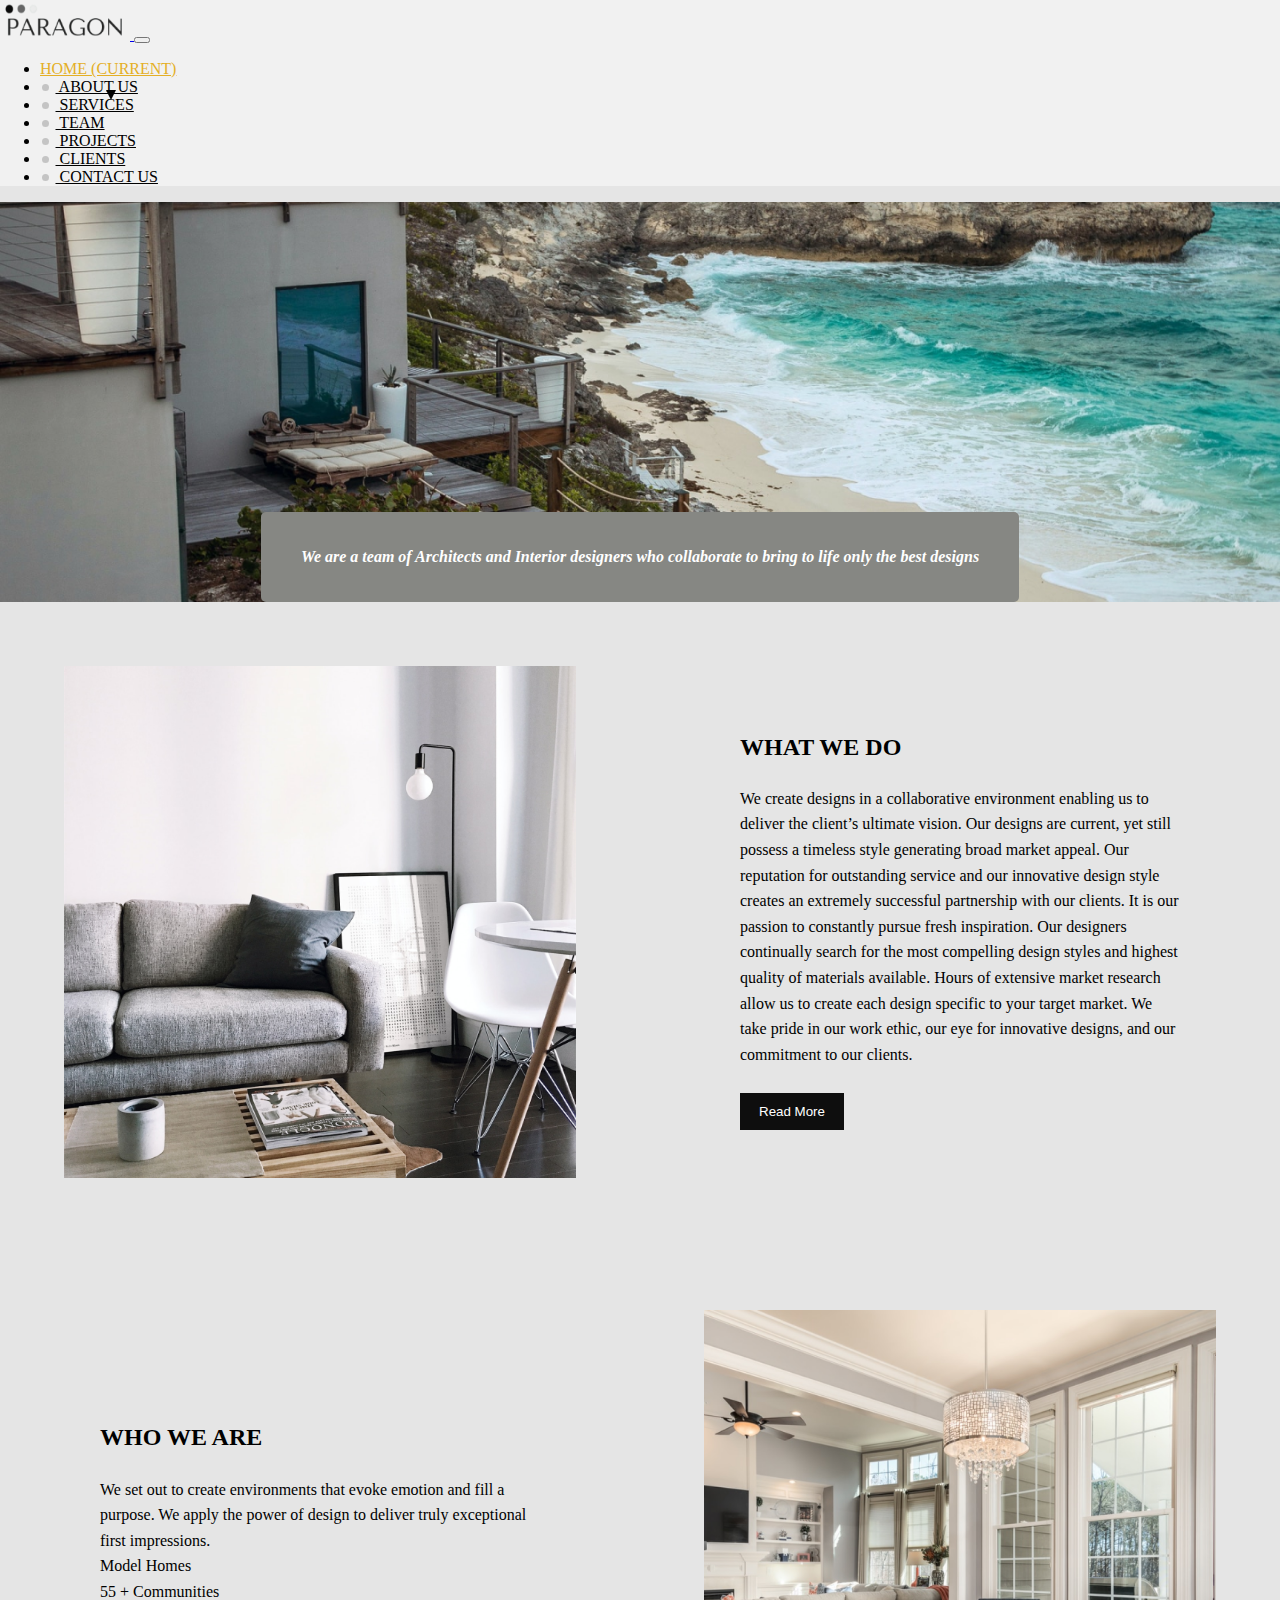
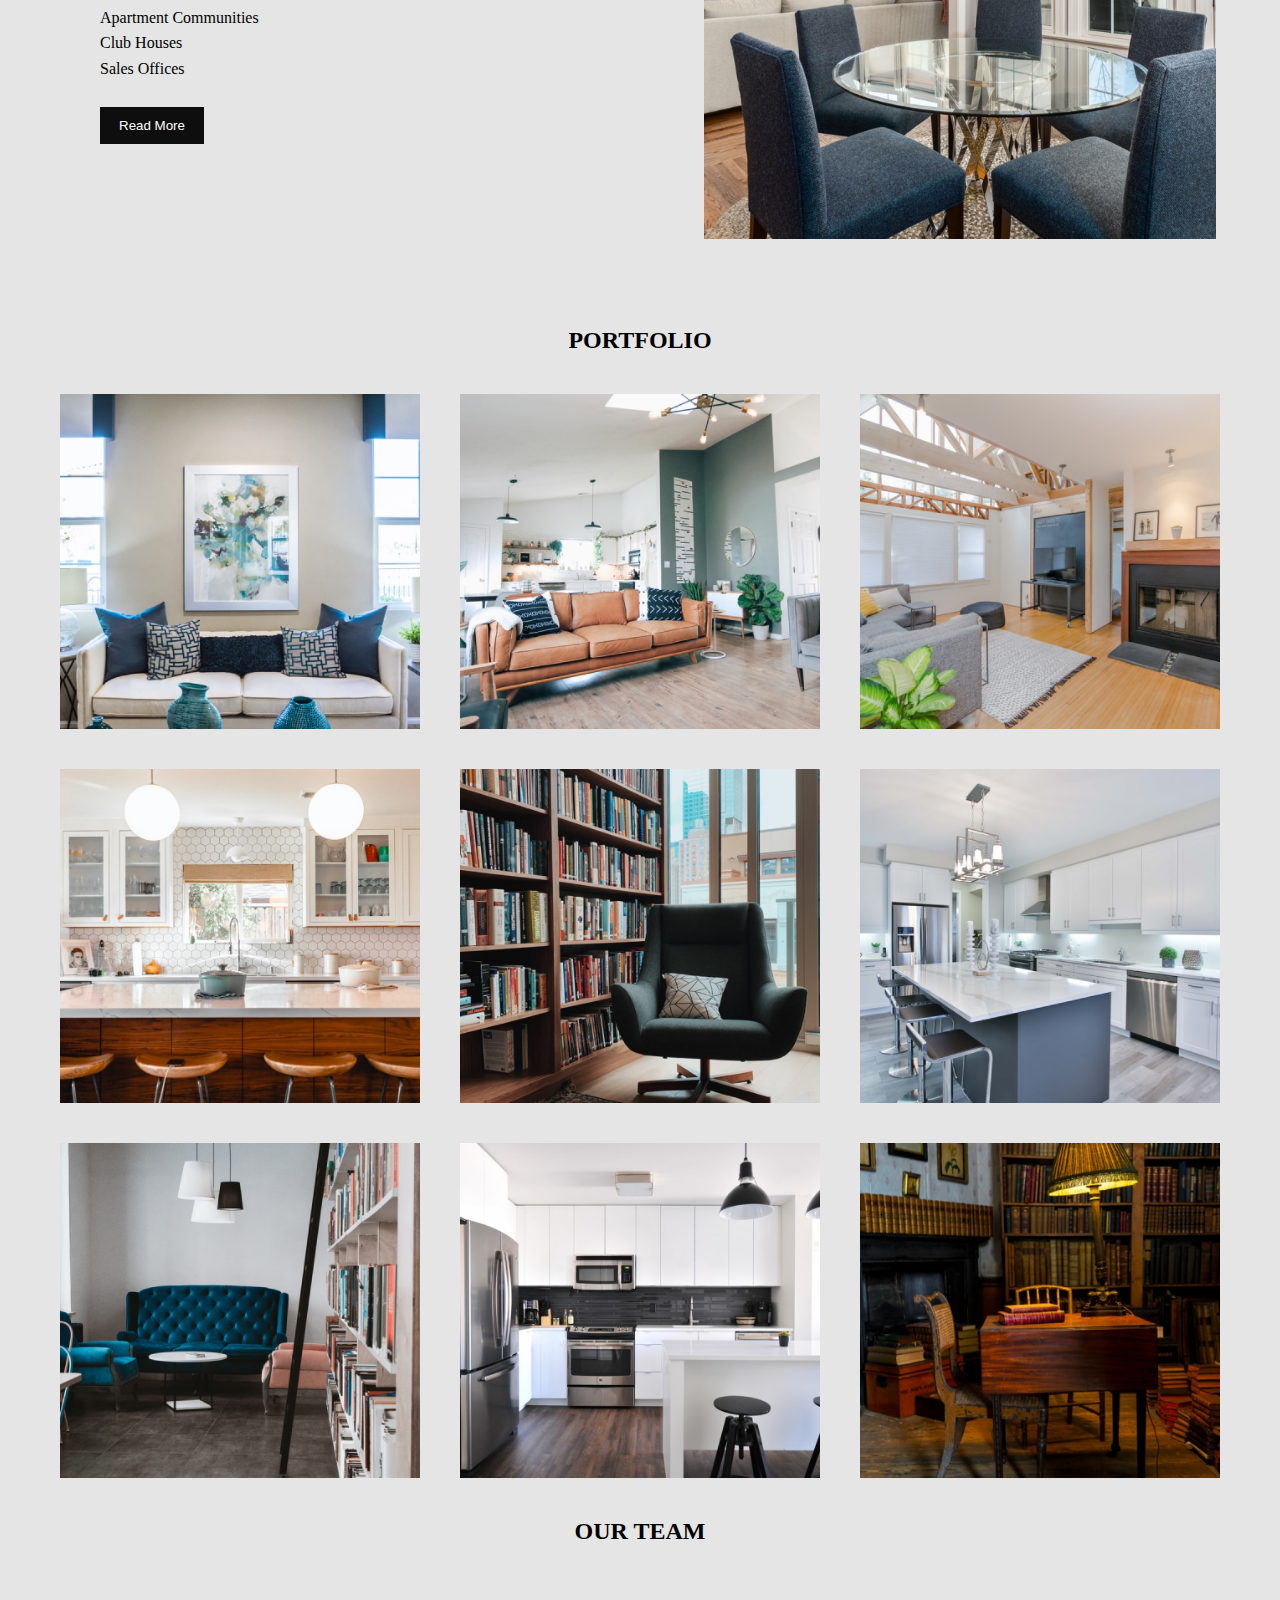
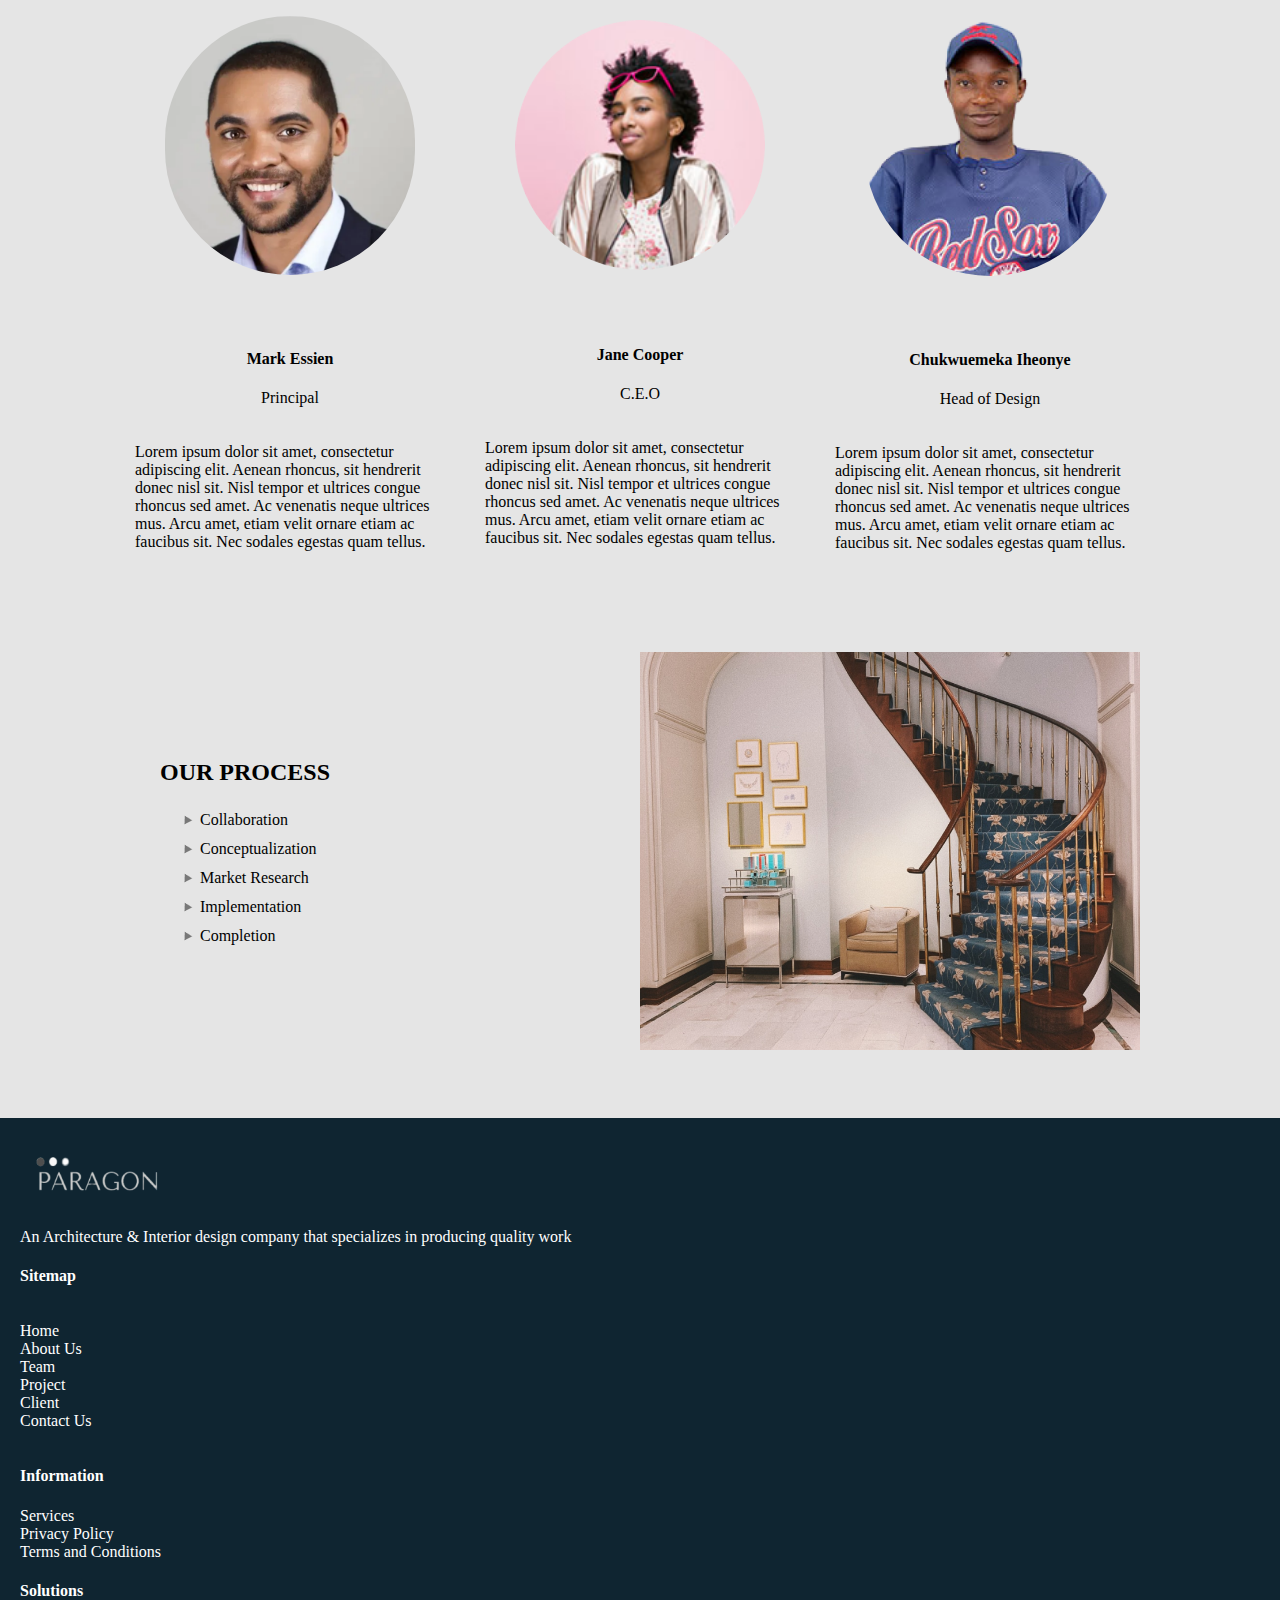
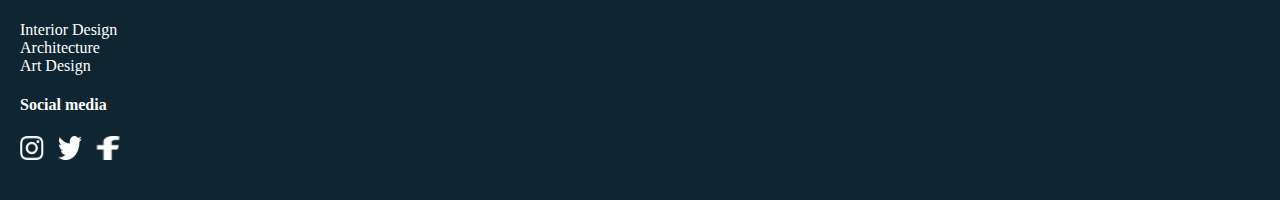
<file: index.html>
<!DOCTYPE html>
<html>
    <head>
    <meta charset="UTF-8">
    <meta name="viewport" content="width=device-width, initial-scale=1, shrink-to-fit=no">
     <link href="assets/css/style.css" rel="stylesheet">
     <!-- Bootstrap CSS -->
    <link rel="stylesheet" href="https://stackpath.bootstrapcdn.com/bootstrap/4.5.0/css/bootstrap.min.css" integrity="sha384-9aIt2nRpC12Uk9gS9baDl411NQApFmC26EwAOH8WgZl5MYYxFfc+NcPb1dKGj7Sk" crossorigin="anonymous">


        <title>Paragon</title>
    </head>
    <body>
        <!----------------------Navbar------------------->
          <nav class="navbar navbar-custom navbar-expand-lg  navbar-light">
            <a class="navbar-brand" href="index.html">
                <img src="assets/img/logo.png" width="130" height="40" alt="Paragon Logo" loading="lazy">
              </a>
            <button class="navbar-toggler" type="button" data-toggle="collapse" data-target="#navbarNav" aria-controls="navbarNav" aria-expanded="false" aria-label="Toggle navigation">
              <span class="navbar-toggler-icon"></span>
            </button>
            <div class="collapse navbar-collapse justify-content-end" id="navbarNav">
                
              <ul class="navbar-nav">
                <li class="nav-item">
                    <a class="nav-item nav-link current-page uppercase" href="#"> Home <span class="sr-only">(current)</span></a>
                </li>
                <li class="nav-item">
                    <a class="nav-link  uppercase" href="#"><span class="grey-dot"></span> About Us</a>
                </li>
                <li class="nav-item">
                    <a class="nav-link uppercase nav-black" href="#"><span class="grey-dot"></span> Services</a>
                </li>
                <li class="nav-item">
                    <a class="nav-link uppercase" href="#"><span class="grey-dot"></span> Team</a>
                </li>
                <li class="nav-item">
                    <a class="nav-link uppercase" href="#"><span class="grey-dot"></span> Projects</a>
                </li>
                <li class="nav-item">
                    <a class="nav-link uppercase" href="#"><span class="grey-dot"></span> Clients</a>
                </li>
                <li class="nav-item">
                    <a class="nav-link uppercase" href="#"><span class="grey-dot"></span> Contact Us</a>
                </li>
              </ul>
            </div>
          </nav>
        <!-------------------Cover Image----------------->
        <header id="cover-image">
        <div id="cover-text">
         <p>We are a team of Architects and Interior designers who  collaborate 
                        to bring to life only the best designs</p>
        </div>
        </header>

        <!----------What we do(wwd), who we are(wwa) section------->
        <section id="wwd-wwa">
            <div id="wwd">
                <div id="wwd-image">
                    <img class="ww-image" src="assets/img/wwd.png" loading="lazy"/>
                </div>
                <div class="wwtext-block" id="wwd-text">
                 <h2 class="wwheader-text uppercase-bold">What We Do</h2>
                 <p class="ww-text">We create designs in a collaborative environment enabling us to deliver 
                    the client’s ultimate vision. Our designs are current, yet still possess a 
                    timeless style generating broad market appeal. Our reputation for 
                    outstanding service and our innovative design style creates an extremely 
                    successful partnership with our clients.
                    
                    It is our passion to constantly pursue fresh inspiration. Our designers 
                    continually search for the most compelling design styles and highest 
                    quality of materials available. Hours of extensive market research allow 
                    us to create each design specific to your target market. We take pride in 
                    our work ethic, our eye for innovative designs, and our commitment to 
                    our clients.</p>
                    <button class="black-button">Read More</button>
                </div>
            </div>
            <div id="wwa">
                <div class="wwtext-block">
                <h2 class="wwheader-text uppercase-bold">Who We Are</h2>
                <p class="ww-text">We set out to create environments that evoke emotion and fill a purpose. 
                    We apply the power of design to deliver truly exceptional first impressions.
                    <br>
                    Model Homes<br>
                    55 + Communities<br>
                    Apartment Communities<br>
                    Club Houses<br>
                    Sales Offices</p>
                    <button class="black-button">Read More</button>
                </div>
                <div id="wwa-image">
                    <img class="ww-image" src="assets/img/wwa.png" loading="lazy"/>
                </div>
            </div>
        </section>

        <!------------------Portfolio Section----------------->
        <section id="portfolio">
            <h2 class="uppercase-bold text-center">Portfolio</h2>
            <div class="portfolio-row">
                <img class="portfolio-img" src="assets/img/P1.png" loading="lazy"/>
                <img class="portfolio-img" src="assets/img/P2.png" loading="lazy"/>
                <img class="portfolio-img" src="assets/img/P3.png" loading="lazy"/>
                <img class="portfolio-img" src="assets/img/P4.png" loading="lazy"/>
                <img class="portfolio-img" src="assets/img/P5.png" loading="lazy"/>
                <img class="portfolio-img" src="assets/img/P6.png" loading="lazy"/>
                <img class="portfolio-img" src="assets/img/P7.png" loading="lazy"/>
                <img class="portfolio-img" src="assets/img/P8.png" loading="lazy"/>
                <img class="portfolio-img" src="assets/img/P9.png" loading="lazy"/>
            </div>
        </section>

        <!-------------------Our Team Section---------------->
        <section id="our-team">
            <h2 class="uppercase-bold text-center">Our Team</h2>
            <div id="ot-grid">
                <div class="team-member text-center">
                    <img class="ot-img" src="assets/img/OT1.png"/>
                    <h4 class="">Mark Essien</h4>
                    <p class="">Principal</p>
                    <p class="ot-desc">Lorem ipsum dolor sit amet, consectetur adipiscing elit. Aenean rhoncus, sit hendrerit donec nisl sit. Nisl tempor et ultrices congue rhoncus sed amet. Ac venenatis neque ultrices mus. Arcu amet, etiam velit ornare etiam ac faucibus sit.
                    Nec sodales egestas quam tellus. </p>
                </div>
                <div class="team-member text-center">
                    <img class="ot-img" src="assets/img/OT4.png"/>
                    <h4 class="">Jane Cooper</h4>
                    <p class="">C.E.O</p>
                    <p class="ot-desc">Lorem ipsum dolor sit amet, consectetur adipiscing elit. Aenean rhoncus, sit hendrerit donec nisl sit. Nisl tempor et ultrices congue rhoncus sed amet. Ac venenatis neque ultrices mus. Arcu amet, etiam velit ornare etiam ac faucibus sit.
                        Nec sodales egestas quam tellus. </p>
                </div>
                <div class="team-member text-center">
                    <img class="ot-img" src="assets/img/OT3.png"/>
                    <h4 class="">Chukwuemeka Iheonye</h4>
                    <p class="">Head of Design</p>
                    <p class="ot-desc ">Lorem ipsum dolor sit amet, consectetur adipiscing elit. Aenean rhoncus, sit hendrerit donec nisl sit. Nisl tempor et ultrices congue rhoncus sed amet. Ac venenatis neque ultrices mus. Arcu amet, etiam velit ornare etiam ac faucibus sit.
                        Nec sodales egestas quam tellus. </p>
                </div>
           </div>
        </section>
        <!------------------Our Process Section---------------->
        <section id="op-section">
           <div id="op-grid">
            <div id="opitem-1">
                <h2 class="uppercase-bold">Our Process</h2>
                <ul id="process-list">
                    <li>
                        Collaboration
                    </li>
                    <li>
                        Conceptualization
                    </li>
                    <li>
                        Market Research
                    </li>
                    <li>
                        Implementation
                    </li>
                    <li>
                        Completion
                    </li>
                </ul>
            </div>
            <div>
                <img id="op-img" src="assets/img/OP.png"/>
            </div>
           </div> 
          
        </section>
        <!-----------Footer-------------->
        <footer id="footer-section">
            <div class="container">
                <div class="row justify-content-between">
                  <div class="col-md-4 col-lg-4">
                    <img src="assets/img/logo-white.png" width="150" height="70" alt="Paragon White Logo" loading="lazy">
                <p>An Architecture & Interior design company that specializes in producing quality work</p>  
                </div>
                  <div class="col-md-auto">
                    <h4>Sitemap</h4>
                    <div id="sitemap">
                        <ul class="footer-list">
                            <li>
                                <a class="footer-link" href="#">Home</a>
                            </li>
                            <li>
                                <a class="footer-link" href="#">About Us</a>
                            </li>

                            <li>
                                <a class="footer-link" href="#">Team</a>
                            </li>
                            <li>
                                <a class="footer-link" href="#">Project</a>
                            </li>
                            <li>
                                <a class="footer-link" href="#">Client</a>
                            </li>
                            <li>
                                <a class="footer-link" href="#">Contact Us</a>
                            </li>
                        
                         
                        </ul>
                    </div>
                   
            
                  </div>
                  
                  <div class="col-md-auto">
                    <h4>Information</h4>
                    <ul class="footer-list">
                        <li>
                            <a class="footer-link" href="#">Services</a>
                        </li>
                        <li>
                            <a class="footer-link" href="#">Privacy Policy</a>
                        </li>
                        <li>
                            <a class="footer-link" href="#">Terms and Conditions</a>
                        </li>
                    
                    </ul>
                  </div>
                  <div class="col-md-auto">
                    <h4>Solutions</h4>
                    <ul class="footer-list">
                        <li>
                            <a class="footer-link" href="#">Interior Design</a>
                        </li>
                        <li>
                            <a class="footer-link" href="#">Architecture</a>
                        </li>
                        <li>
                            <a class="footer-link" href="#">Art Design</a>
                        </li>
                    
                    </ul>
                  </div>
                  <div class="col-md-auto">
                    <h4>Social media</h4>
                    <ul class="social-list">
                        <li>
                            <a class="footer-link" href="#">
                                <img src="assets/img/instagram.png" width="24" height="24" alt="Instagram" loading="lazy">
                            </a>
                        </li>
                        <li>
                            <a class="footer-link" href="#">
                                <img src="assets/img/twitter.png" width="24" height="24" alt="Twitter" loading="lazy">
                            </a>
                        </li>
                        <li>
                            <a class="footer-link" href="#">
                                <img src="assets/img/facebook.png" width="24" height="24" alt="Facebook" loading="lazy">
                            </a>
                        </li>
                    
                    </ul>
                  </div>
                </div>
              
              </div>
        </footer>

        <!---------Bootstrap JS--------->
        <script src="https://code.jquery.com/jquery-3.5.1.slim.min.js" integrity="sha384-DfXdz2htPH0lsSSs5nCTpuj/zy4C+OGpamoFVy38MVBnE+IbbVYUew+OrCXaRkfj" crossorigin="anonymous"></script>
        <script src="https://cdn.jsdelivr.net/npm/popper.js@1.16.0/dist/umd/popper.min.js" integrity="sha384-Q6E9RHvbIyZFJoft+2mJbHaEWldlvI9IOYy5n3zV9zzTtmI3UksdQRVvoxMfooAo" crossorigin="anonymous"></script>
        <script src="https://stackpath.bootstrapcdn.com/bootstrap/4.5.0/js/bootstrap.min.js" integrity="sha384-OgVRvuATP1z7JjHLkuOU7Xw704+h835Lr+6QL9UvYjZE3Ipu6Tp75j7Bh/kR0JKI" crossorigin="anonymous"></script>
    </body>
</html>
</file>
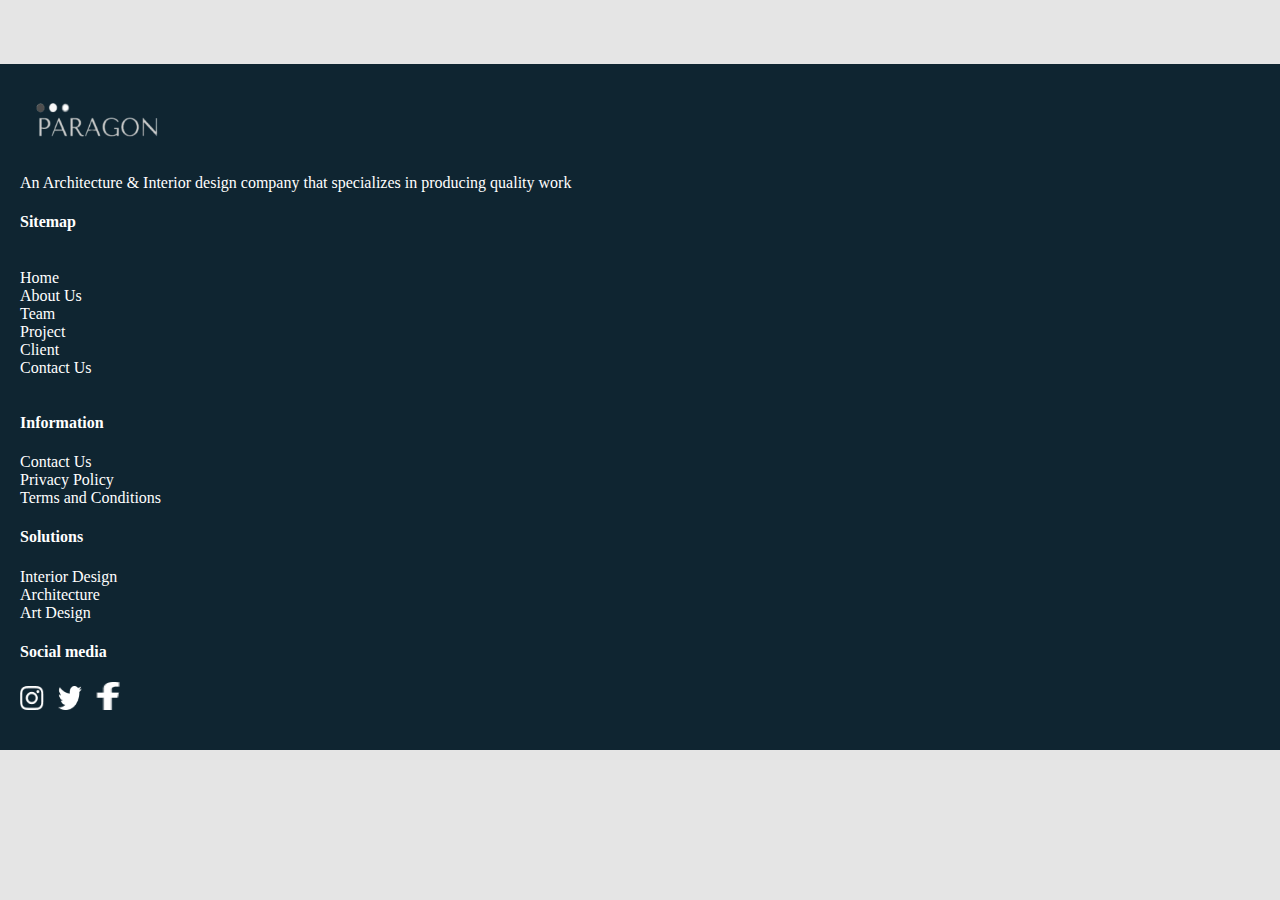
<file: footer/index.html>
<!DOCTYPE html>
<html>
    <head>
    <meta charset="UTF-8">
    <meta name="viewport" content="width=device-width, initial-scale=1, shrink-to-fit=no">
     <link href="assets/css/style.css" rel="stylesheet">
     <!-- Bootstrap CSS -->
    <link rel="stylesheet" href="https://stackpath.bootstrapcdn.com/bootstrap/4.5.0/css/bootstrap.min.css" integrity="sha384-9aIt2nRpC12Uk9gS9baDl411NQApFmC26EwAOH8WgZl5MYYxFfc+NcPb1dKGj7Sk" crossorigin="anonymous">


        <title>Paragon</title>
    </head>
    <body>
       
        <!-----------Footer-------------->
        <footer id="footer-section">
            <div class="container">
                <div class="row justify-content-between">
                  <div class="col-md-4 col-lg-4">
                    <img src="assets/img/logo-white.png" width="150" height="70" alt="Paragon White Logo" loading="lazy">
                <p>An Architecture & Interior design company that specializes in producing quality work</p>  
                </div>
                  <div class="col-md-auto">
                    <h4>Sitemap</h4>
                    <div id="sitemap">
                        <ul class="footer-list">
                            <li>
                                <a class="footer-link" href="#">Home</a>
                            </li>
                            <li>
                                <a class="footer-link" href="#">About Us</a>
                            </li>

                            <li>
                                <a class="footer-link" href="#">Team</a>
                            </li>
                            <li>
                                <a class="footer-link" href="#">Project</a>
                            </li>
                            <li>
                                <a class="footer-link" href="#">Client</a>
                            </li>
                            <li>
                                <a class="footer-link" href="#">Contact Us</a>
                            </li>
                        
                         
                        </ul>
                    </div>
                   
            
                  </div>
                  
                  <div class="col-md-auto">
                    <h4>Information</h4>
                    <ul class="footer-list">
                        <li>
                            <a class="footer-link" href="#">Contact Us</a>
                        </li>
                        <li>
                            <a class="footer-link" href="#">Privacy Policy</a>
                        </li>
                        <li>
                            <a class="footer-link" href="#">Terms and Conditions</a>
                        </li>
                    
                    </ul>
                  </div>
                  <div class="col-md-auto">
                    <h4>Solutions</h4>
                    <ul class="footer-list">
                        <li>
                            <a class="footer-link" href="#">Interior Design</a>
                        </li>
                        <li>
                            <a class="footer-link" href="#">Architecture</a>
                        </li>
                        <li>
                            <a class="footer-link" href="#">Art Design</a>
                        </li>
                    
                    </ul>
                  </div>
                  <div class="col-md-auto">
                    <h4>Social media</h4>
                    <ul class="social-list">
                        <li>
                            <a class="footer-link" href="#">
                                <img src="assets/img/instagram.png" width="24" height="24" alt="Instagram" loading="lazy">
                            </a>
                        </li>
                        <li>
                            <a class="footer-link" href="#">
                                <img src="assets/img/twitter.png" width="24" height="24" alt="Twitter" loading="lazy">
                            </a>
                        </li>
                        <li>
                            <a class="footer-link" href="#">
                                <img src="assets/img/facebook.png" width="24" height="28" alt="Facebook" loading="lazy">
                            </a>
                        </li>
                    
                    </ul>
                  </div>
                </div>
              
              </div>
        </footer>

        <!---------Bootstrap JS--------->
        <script src="https://code.jquery.com/jquery-3.5.1.slim.min.js" integrity="sha384-DfXdz2htPH0lsSSs5nCTpuj/zy4C+OGpamoFVy38MVBnE+IbbVYUew+OrCXaRkfj" crossorigin="anonymous"></script>
        <script src="https://cdn.jsdelivr.net/npm/popper.js@1.16.0/dist/umd/popper.min.js" integrity="sha384-Q6E9RHvbIyZFJoft+2mJbHaEWldlvI9IOYy5n3zV9zzTtmI3UksdQRVvoxMfooAo" crossorigin="anonymous"></script>
        <script src="https://stackpath.bootstrapcdn.com/bootstrap/4.5.0/js/bootstrap.min.js" integrity="sha384-OgVRvuATP1z7JjHLkuOU7Xw704+h835Lr+6QL9UvYjZE3Ipu6Tp75j7Bh/kR0JKI" crossorigin="anonymous"></script>
    </body>
</html>
</file>
<file: assets/css/style.css>
/*----------Reset Styles----------*/

* {
    box-sizing: border-box;
}
html,body{
    margin:0;
    width: 100%;
    overflow-x: hidden;
}
/*-----Imports------------*/
@import url('https://fonts.googleapis.com/css2?family=Roboto&display=swap');

/*-----Common use classes-------*/
.uppercase{
    text-transform: uppercase;
}
.uppercase-bold{
    font-weight: bold;
    text-transform: uppercase;
}
.text-center{
    text-align: center;
}

.grey-dot {
    height: 7px;
    width: 7px;
    background-color: #C4C4C4;
    border-radius: 50%;
    display: inline-block;
    margin: 1.5px 7px 1.5px 1.5px;
    
  }

/* change the background color */
.navbar-custom {
    background-color: #F1F1F1;
}

/* change the link color */
.navbar-custom .navbar-nav .nav-item .nav-link {
    color: black;
}
/* change the color of active or hovered links */
.navbar-custom .nav-item.active .nav-link,
.navbar-custom .nav-item:hover .nav-link {
    color: black;
}
.nav-link{
    position:relative;
}
.current-page{
    color: #E4AF26 !Important;
}

.nav-black{
    color: black;
}
/*------Background------------*/
body{
    background-color: #E5E5E5;
}
/*---------Cover Image-----------*/
#cover-image{
    width: 100%;
    height: 400px;
    background: url(../img/cover.png);
    background-position: center center;
    background-size: cover; 
    display: flex;   
    justify-content:center;
}

#cover-text{
    text-align: center;
    color: white;
    font-style: italic;
    font-weight: bold;
    background-color: #868783;
    border-radius: 5px;
   -webkit-backdrop-filter: blur(10px);
    backdrop-filter: blur(10px);  
    max-width: 100%;
    max-height: 100%;
    padding: 20px 40px;
    -webkit-backdrop-filter: blur(10px);
    backdrop-filter: blur(10px);  
    align-self: flex-end;

    
}

/*----------What we do, Who we are section---------*/
#wwd{
    display: grid;
    grid-template-columns: repeat(auto-fit, minmax(400px,1fr));
    align-items: center;
    justify-content: center;
}
#wwa{
    display: grid;
    grid-template-columns: repeat(auto-fit, minmax(400px,1fr));
    align-items: center;
    justify-content: center;
}

.ww-image{
    padding: 10%;
    max-width: 100%;
    height: auto;
}
.wwheader-text{
    font-family: Roboto;
    font-style: normal;
   
}
.wwtext-block{
    line-height:1.6;
    padding: 100px;
}
.black-button{
    margin: 10px auto;
    padding: 10px 18px 10px 18px;
    border: 1px solid #0E0E0E;
    color: white;
    background-color:#0E0E0E;
}

/*-------Portfolio Section--------*/
.portfolio-row{
    display: grid;
    grid-template-columns: repeat(auto-fit, minmax(300px,400px));
    align-items: center;
    justify-content: center;
}
.portfolio-img{
    width: 100%;
    height: auto;
    padding: 20px;
}

/*------Our Team Section--------*/
#ot-grid{
    display: grid;
    grid-template-columns: repeat(auto-fit, minmax(300px,350px));
    align-items: center;
    justify-content: center;
}
.ot-member{
    padding: 20px;
}
.ot-img{
    width: 100%;
    height: auto;
    border-radius: 200px;
    padding: 50px;
}
.ot-desc{
    padding: 20px;
    text-align: left;
}

/*------ Our Process Section----------*/
#op-section{
    margin-top: 5%;
}
#op-grid{
    display: grid;
    grid-template-columns: repeat(auto-fit, minmax(300px,500px));
    align-items: center;
    justify-content: center;
}
#process-list{
    list-style-image: url(../img/Polygon.png);
    line-height: 1.8;
}
#op-img{
    width: 100%;
    height: auto;
  
}
#opitem-1{
    padding: 20px;
}
/*------------Footer Section--------------*/
#footer-section{
    background-color:#0F2531;
    color: white;
    margin-top: 5%;
    padding: 20px;
    
}

.footer-list{
    list-style: none;
    padding-inline-start: 0;
}
.social-list{
    padding-inline-start: 0;
}
.social-list li{
    list-style: none;
    display: inline;
    padding: 10px 10px 10px 0;
}
.footer-link{
   
    text-decoration: none;
    color: white;
    padding: 0;
}
#sitemap{
    display: inline-block;
}


/*------------ Media Queries ---------------*/
@media screen and (max-width: 768px) {
#wwd-text{
    order: 1;
}
#wwd-image{
    order: 2;
}
}

@media screen and (min-width: 992px){
    .current-page:before {
    content:'';
    position: absolute;
    top:30px;
    left: 5px;
    right: 0;
    bottom:0;
    margin: 0 auto;
    width: 0;
    height: 0;
    border-top:10px solid black;
    border-left: 5px solid transparent;
    border-right: 5px solid transparent;
    border-bottom:5px solid transparent;
}
}
</file>
<file: footer/assets/css/style.css>
/*----------Reset Styles----------*/

* {
    box-sizing: border-box;
}
html,body{
    margin:0;
    width: 100%;
    overflow-x: hidden;
}
/*-----Imports------------*/
@import url('https://fonts.googleapis.com/css2?family=Roboto&display=swap');

/*-----Common use classes-------*/
.uppercase{
    text-transform: uppercase;
}
.uppercase-bold{
    font-weight: bold;
    text-transform: uppercase;
}
.text-center{
    text-align: center;
}

/*------Background------------*/
body{
    background-color: #E5E5E5;
}
/*------------Footer Section--------------*/
#footer-section{
    background-color:#0F2531;
    color: white;
    margin-top: 5%;
    padding: 20px;
    
}

.footer-list{
    list-style: none;
    padding-inline-start: 0;
}
.social-list{
    padding-inline-start: 0;
}
.social-list li{
    list-style: none;
    display: inline;
    padding: 10px 10px 10px 0;
}
.footer-link{
   
    text-decoration: none;
    color: white;
    padding: 0;
}
#sitemap{
    display: inline-block;
}
</file>
